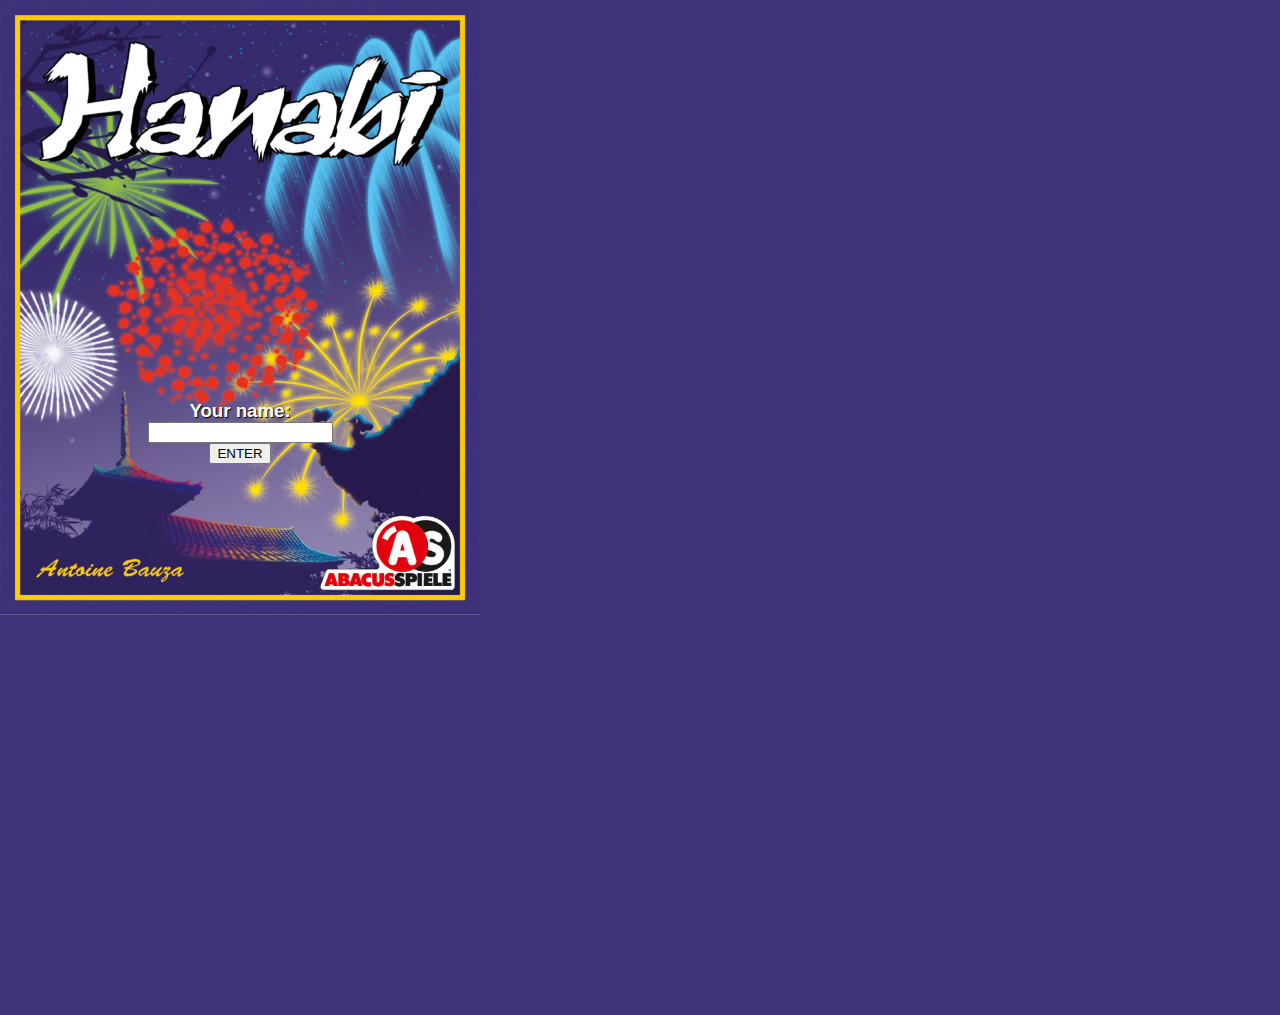
<file: webapp/index.html>
<html>
<head>
<link rel="stylesheet" href="hanabi.css" type="text/css">
<script type="text/javascript" src="jquery-1.10.2.min.js"></script>
<script type="text/javascript" src="hanabi.js"></script>
</head>
<body>
<img src="box_art_full.jpg" width="480" style="position: absolute; top: 0; left: 0; width: 480px">

<div style="position: absolute; top: 0; left: 0; width: 480px; height: 615px;
	padding-top: 400px; text-align: center">


<form name="login_form" style="font-size: 14pt; font-weight: bold; color: #fff; text-shadow: 1px 1px 1px #000" onsubmit="do_login(); return false">
<div><label>Your name:</label></div>
<div><input type="text" name="username" value=""></div>
<div><button type="submit">ENTER</button></div>
</form>

</div>
</body>
</html>
</file>
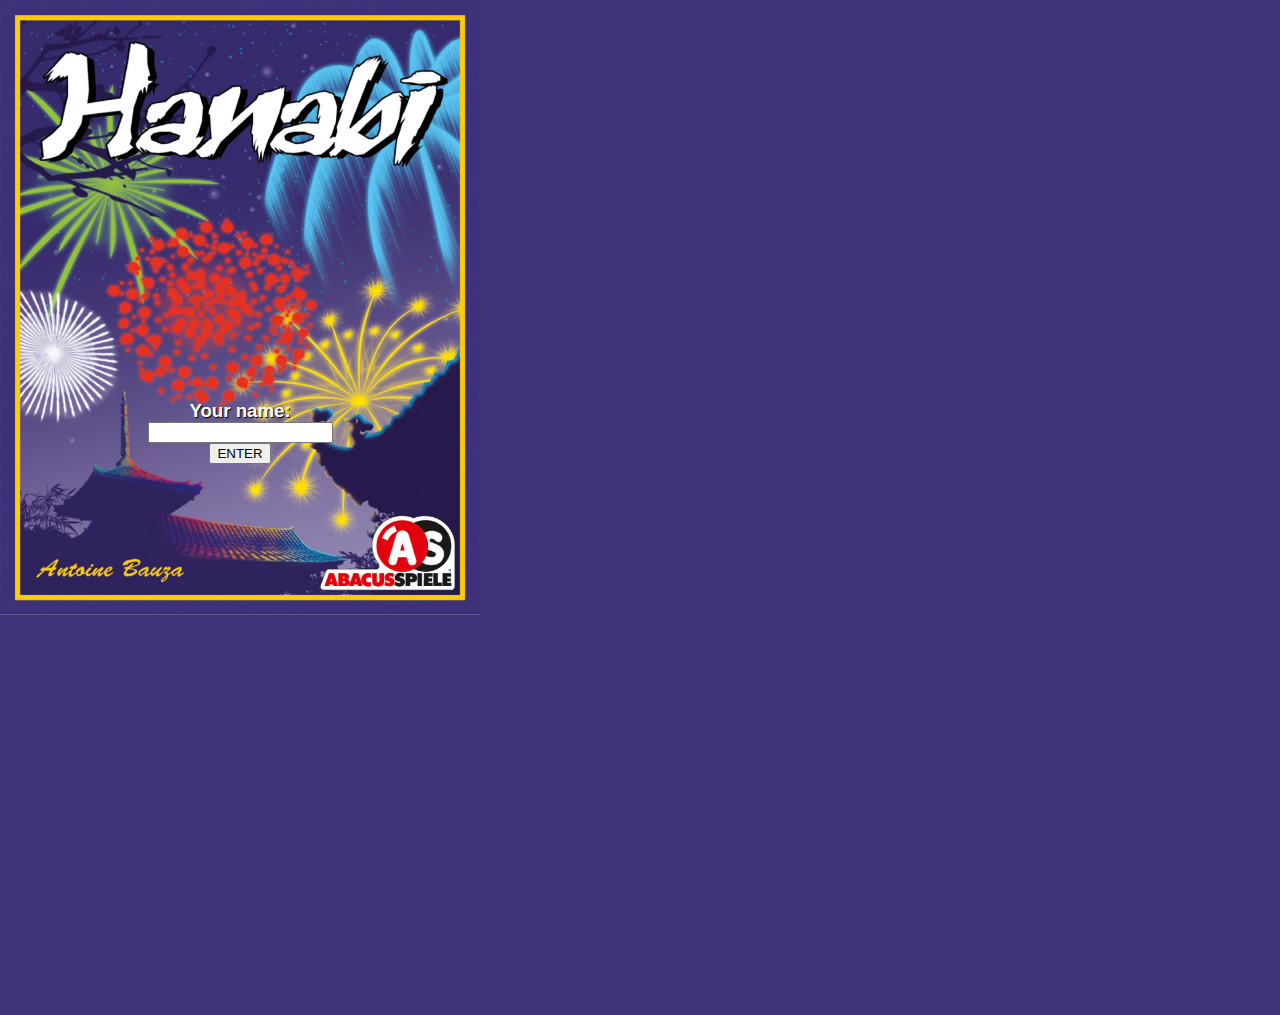
<file: pages/page1.html>
<html>
<head>
<link rel="stylesheet" href="hanabi.css" type="text/css">
</head>
<body>
<img src="box_art_full.jpg" width="480" style="position: absolute; top: 0; left: 0; width: 480px">

<div style="position: absolute; top: 0; left: 0; width: 480px; height: 615px;
	padding-top: 400px; text-align: center">


<div style="font-size: 14pt; font-weight: bold; color: #fff; text-shadow: 1px 1px 1px #000">
<div><label>Your name:</label></div>
<div><input type="text" value=""></div>
<div><button type="button" onclick="location.href='page2.html'">ENTER</button></div>
</div>

</div>
</body>
</html>
</file>
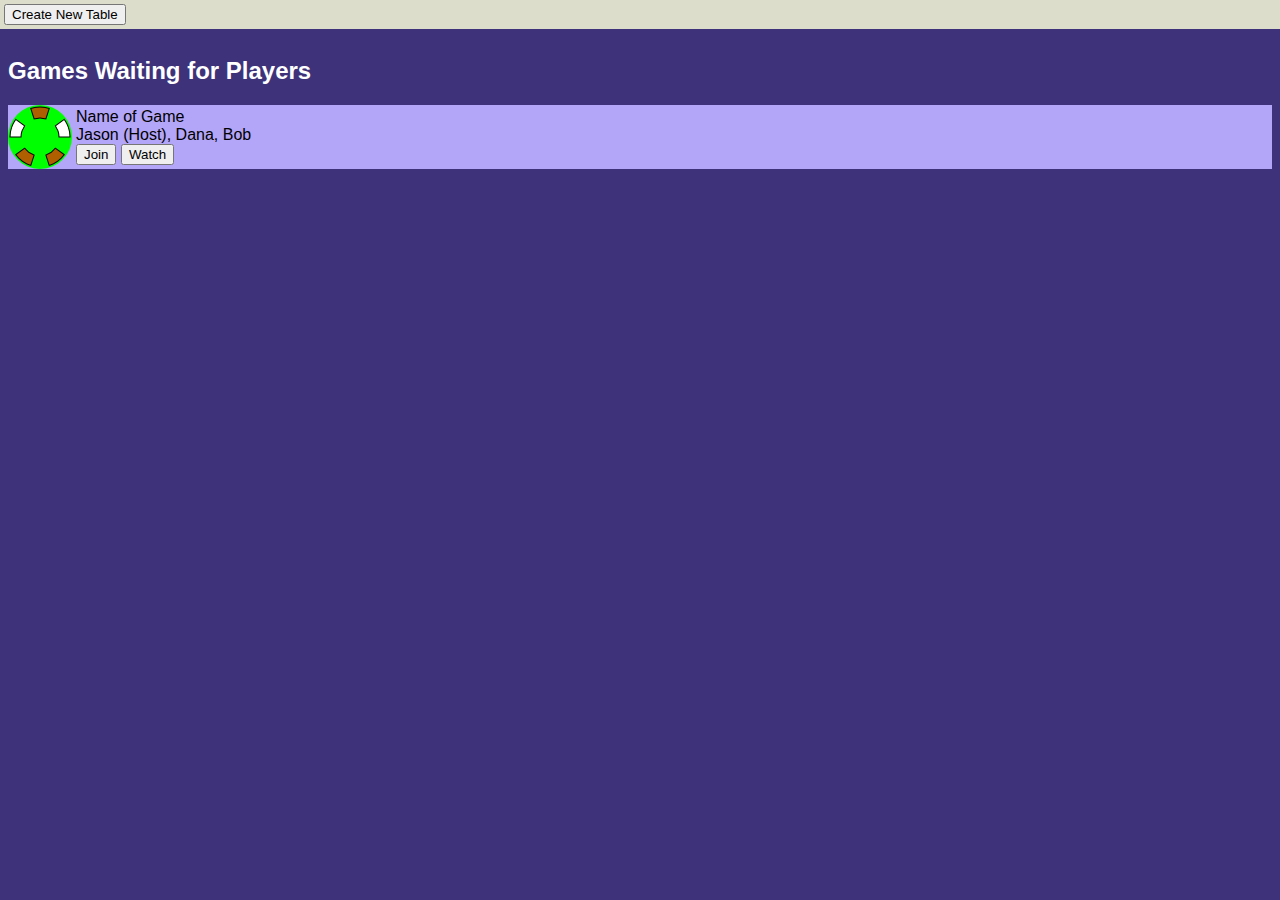
<file: pages/page2.html>
<html>
<head>
<link rel="stylesheet" href="hanabi.css" type="text/css">
</head>
<body>
<div class="toolbar">
<button type="button">Create New Table</button>
</div>

<div id="page_body">
<h2>Games Waiting for Players</h2>
<div class="table_list">
<div class="table_listitem">
	<table border="0" cellspacing="0" cellpadding="0">
	<tr><td width="64" height="64" valign="top"><img src="open_game.png" alt="[Open]" style="position:absolute; width:64px; height:64px"><img src="seats_3of5.png" alt="2 open seats" style="position:absolute; width:64px; height:64px"></td>
	<td style="padding-left: 3pt"><div>Name of Game</div>
	<div>Jason (Host), Dana, Bob</div>
	<div><button type="button" onclick="location.href='page3.html'">Join</button>
		<button type="button">Watch</button></div>
	</td></tr></table>
</div>
</div>

</div>
</body>
</html>
</file>
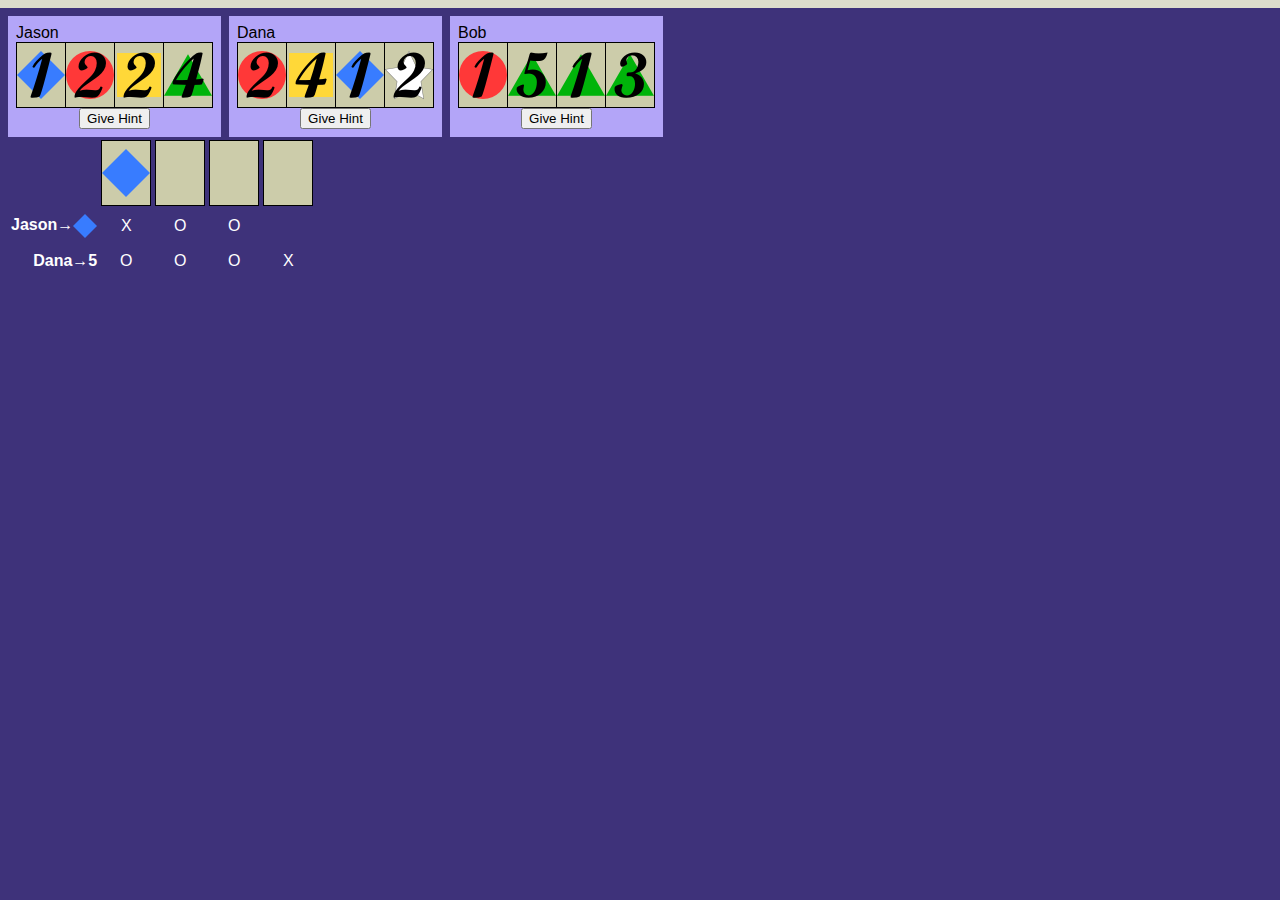
<file: pages/page3.html>
<html>
<head>
<link rel="stylesheet" href="hanabi.css" type="text/css">
</head>
<body>
<div class="toolbar">
</div>

<div id="page_body">

<div class="other_players_area">

<div class="other_player">
<div class="player_name">Jason</div>
<div class="cards">
	<img src="cards/blue_1.png" class="card_face" alt="B1"
	><img src="cards/red_2.png" class="card_face" alt="R2"
	><img src="cards/yellow_2.png" class="card_face" alt="Y2"
	><img src="cards/green_4.png" class="card_face" alt="G4">
</div>
<div style="text-align: center"><button type="button">Give Hint</button></div>
</div>

<div class="other_player">
<div class="player_name">Dana</div>
<div class="cards">
	<img src="cards/red_2.png" class="card_face" alt="R2"
	><img src="cards/yellow_4.png" class="card_face" alt="Y4"
	><img src="cards/blue_1.png" class="card_face" alt="B1"
	><img src="cards/white_2.png" class="card_face" alt="W2">
</div>
<div style="text-align: center"><button type="button">Give Hint</button></div>
</div>

<div class="other_player">
<div class="player_name">Bob</div>
<div class="cards">
	<img src="cards/red_1.png" class="card_face" alt="R1"
	><img src="cards/green_5.png" class="card_face" alt="G5"
	><img src="cards/green_1.png" class="card_face" alt="G1"
	><img src="cards/green_3.png" class="card_face" alt="G3">
</div>
<div style="text-align: center"><button type="button">Give Hint</button></div>
</div>

<div style="clear:both"></div>
</div>

<div class="common_area">
</div>

<div class="my_area">
<table>
<tr>
<td></td>
<td align="center"><div class="cards"><img src="cards/blue.png" class="card_face"></div></td>
<td align="center"><div class="cards"><img src="cards/null.png" class="card_face"></div></td>
<td align="center"><div class="cards"><img src="cards/null.png" class="card_face"></div></td>
<td align="center"><div class="cards"><img src="cards/null.png" class="card_face"></div></td>
</tr>
<tr class="hint_row even_row">
<th>Jason&#x2192;<img src="cards/blue.png" class="hint_icon" width="24" height="32" alt="B"></th>
<td>X</td>
<td>O</td>
<td>O</td>
<td></td>
</tr>
<tr class="hint_row odd_row">
<th>Dana&#x2192;5</th>
<td>O</td>
<td>O</td>
<td>O</td>
<td>X</td>
</tr>
</table>
</div>

</div>
</body>
</html>
</file>
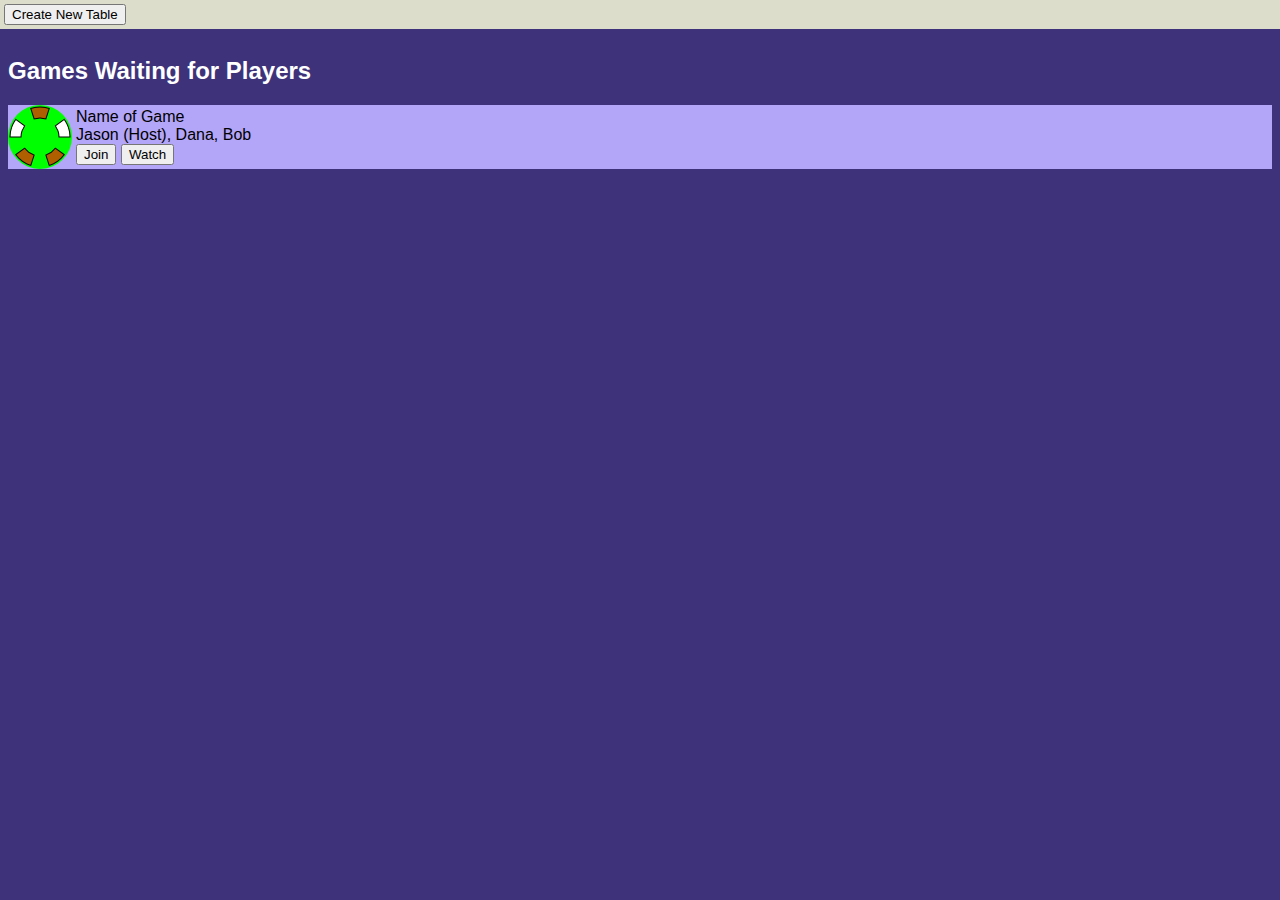
<file: webapp/page2.html>
<html>
<head>
<link rel="stylesheet" href="hanabi.css" type="text/css">
<script type="text/javascript" src="jquery-1.10.2.min.js"></script>
</head>
<body>
<div class="toolbar">
<button type="button">Create New Table</button>
</div>

<div id="page_body">
<h2>Games Waiting for Players</h2>
<div class="table_list">
<div class="table_listitem">
	<table border="0" cellspacing="0" cellpadding="0">
	<tr><td width="64" height="64" valign="top"><img src="open_game.png" alt="[Open]" style="position:absolute; width:64px; height:64px"><img src="seats_3of5.png" alt="2 open seats" style="position:absolute; width:64px; height:64px"></td>
	<td style="padding-left: 3pt"><div>Name of Game</div>
	<div>Jason (Host), Dana, Bob</div>
	<div><button type="button" onclick="location.href='page3.html'">Join</button>
		<button type="button">Watch</button></div>
	</td></tr></table>
</div>
</div>

</div>
</body>
</html>
</file>
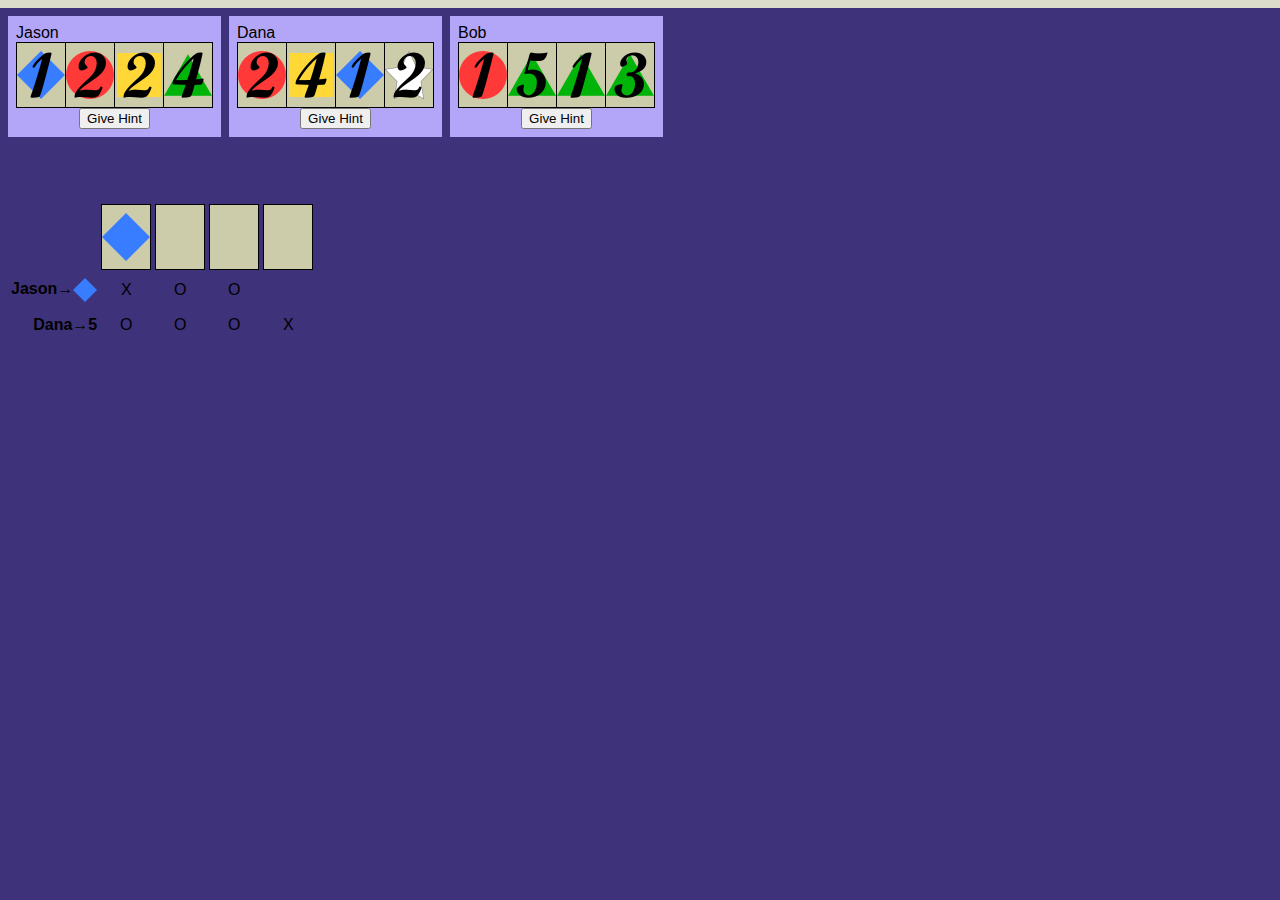
<file: webapp/page3.html>
<html>
<head>
<link rel="stylesheet" href="hanabi.css" type="text/css">
<script type="text/javascript" src="jquery-1.10.2.min.js"></script>
</head>
<body>
<div class="toolbar">
</div>

<div id="page_body">

<div class="other_players_area">

<div class="other_player">
<div class="player_name">Jason</div>
<div class="cards">
	<img src="cards/blue_1.png" class="card_face" alt="B1"
	><img src="cards/red_2.png" class="card_face" alt="R2"
	><img src="cards/yellow_2.png" class="card_face" alt="Y2"
	><img src="cards/green_4.png" class="card_face" alt="G4">
</div>
<div style="text-align: center"><button type="button">Give Hint</button></div>
</div>

<div class="other_player">
<div class="player_name">Dana</div>
<div class="cards">
	<img src="cards/red_2.png" class="card_face" alt="R2"
	><img src="cards/yellow_4.png" class="card_face" alt="Y4"
	><img src="cards/blue_1.png" class="card_face" alt="B1"
	><img src="cards/white_2.png" class="card_face" alt="W2">
</div>
<div style="text-align: center"><button type="button">Give Hint</button></div>
</div>

<div class="other_player">
<div class="player_name">Bob</div>
<div class="cards">
	<img src="cards/red_1.png" class="card_face" alt="R1"
	><img src="cards/green_5.png" class="card_face" alt="G5"
	><img src="cards/green_1.png" class="card_face" alt="G1"
	><img src="cards/green_3.png" class="card_face" alt="G3">
</div>
<div style="text-align: center"><button type="button">Give Hint</button></div>
</div>

<div style="clear:both"></div>
</div>

<div class="common_area">
</div>

<div class="my_area">
<table>
<tr>
<td></td>
<td align="center"><div class="cards"><img src="cards/blue.png" class="card_face"></div></td>
<td align="center"><div class="cards"><img src="cards/null.png" class="card_face"></div></td>
<td align="center"><div class="cards"><img src="cards/null.png" class="card_face"></div></td>
<td align="center"><div class="cards"><img src="cards/null.png" class="card_face"></div></td>
</tr>
<tr class="hint_row even_row">
<th>Jason&#x2192;<img src="cards/blue.png" class="hint_icon" width="24" height="32" alt="B"></th>
<td>X</td>
<td>O</td>
<td>O</td>
<td></td>
</tr>
<tr class="hint_row odd_row">
<th>Dana&#x2192;5</th>
<td>O</td>
<td>O</td>
<td>O</td>
<td>X</td>
</tr>
</table>
</div>

</div>
</body>
</html>
</file>
<file: webapp/hanabi.css>
body {
	background-color: #3e327a;
	font-family: sans-serif;
	margin: 0;
	padding: 0;
}

#page_body {
	padding: 6pt;
}

h2 {
	color: white;
}

.toolbar {
	background-color: #ddc;
	color: black;
	padding: 3pt;
}

.table_listitem {
	background-color: #b3a5f8;
	color: black;
	margin-bottom: 10pt;
}

.card_face {
	background-color: #cca;
	border-left: 1px solid black;
}

.cards {
	border-top: 1px solid black;
	border-bottom: 1px solid black;
	border-right: 1px solid black;
}

.other_player {
	float: left;
	background-color: #b3a5f8;
	color: black;
	padding: 6pt;
	margin-right: 6pt;
	position: relative;
}

#hints_table td {
	color: white;
}

.hint_row td {
	text-align: center;
	height: 32px;
}

.hint_row th {
	text-align: right;
	height: 32px;
}

.hint_icon {
	vertical-align: middle;
}

.template {
	display: none;
}

.floater {
	display: inline-block;
}

.common_area {
	margin-top: 4em;
	margin-bottom: 4em;
	color: white;
}

.play_area_box {
	position: relative;
	border: 2px solid yellow;
	text-align: center;
	height: 128px;
	padding-top: 32px;
}

.pile_container {
	margin-left: 16px;
	margin-right: 16px;
}

.play_area_box .caption {
	position: absolute;
	bottom: 0;
	font-weight: bold;
	color: yellow;
	text-align: center;
	left: 0;
	right: 0;
}

#draw_pile_box, #discard_pile_box {
	min-width: 128px;
}
#play_area_box {
	min-width: 420px;
	margin-left: 64px;
	margin-right: 64px;
}

.selected_seat {
	z-index: 2;
}

#dimmer {
	display: none;
	position: fixed;
	left: 0;
	top: 0;
	width: 100%;
	height: 100%;
	z-index: 1 !important;
	background-color: black;
	filter: alpha(opacity=75);
	-khtml-opacity: 0.75;
	-moz-opacity: 0.75;
	opacity: 0.75;
}

.dialog_wrapper {
	display: none;
	width: 100%;
	top: 0px;
	left: 0px;
	position: absolute;
	z-index: 5;
}
.dialog {
	width: 400px;
	height: 400px;
	margin: 50px auto 0 auto;
	padding; 40px;
	background-color: #fff;
	border: 1px solid #ccc;
	color: #333;
}

.strike_container {
	text-align: center;
}
.strike_container .strike_clone {
	margin-left: 64px;
}

.hint_choice_btn {
	min-width: 96px;
}

#ajaxErrorInd {
	position: absolute;
	top: 0;
	left: 0;
	background-color: #fff;
	color: #000;
	font-weight: bold;
	z-index: 1;
	padding: 4px 12px;
	display: none;
}

#floating_card {
	position: absolute;
	display: none;
}

#floating_hint {
	position: absolute;
	display: none;
	background-color: #950;
	color: black;
	text-align: center;
}

.dialog_title {
	width: 100%;
	background-color: #3e327a;
	color: yellow;
	font-weight: bold;
	text-align: center;
}

#hint_dialog {
	text-align: center;
}

.cards.dim .card_face {
	opacity: 0.25;
}
.cards.dim .card_face.hilite {
	opacity: 1;
	background-color: #fff;
}

.active_player_ind {
	display: none;
}

.my_hand_slot {
	text-align: center;
}

.join_btn {
	display: none;
}
.goto_table_btn {
	display: none;
}
</file>
<file: pages/hanabi.css>
body {
	background-color: #3e327a;
	font-family: sans-serif;
	margin: 0;
	padding: 0;
}

#page_body {
	padding: 6pt;
}

h2 {
	color: white;
}

.toolbar {
	background-color: #ddc;
	color: black;
	padding: 3pt;
}

.table_listitem {
	background-color: #b3a5f8;
	color: black;
}

.card_face {
	background-color: #cca;
	border-left: 1px solid black;
}

.cards {
	border-top: 1px solid black;
	border-bottom: 1px solid black;
	border-right: 1px solid black;
}

.other_player {
	float: left;
	background-color: #b3a5f8;
	color: black;
	padding: 6pt;
	margin-right: 6pt;
}

.hint_row td {
	text-align: center;
	color: white;
	height: 32px;
}

.hint_row th {
	text-align: right;
	height: 32px;
	color: white;
}

.hint_icon {
	vertical-align: middle;
}
</file>
